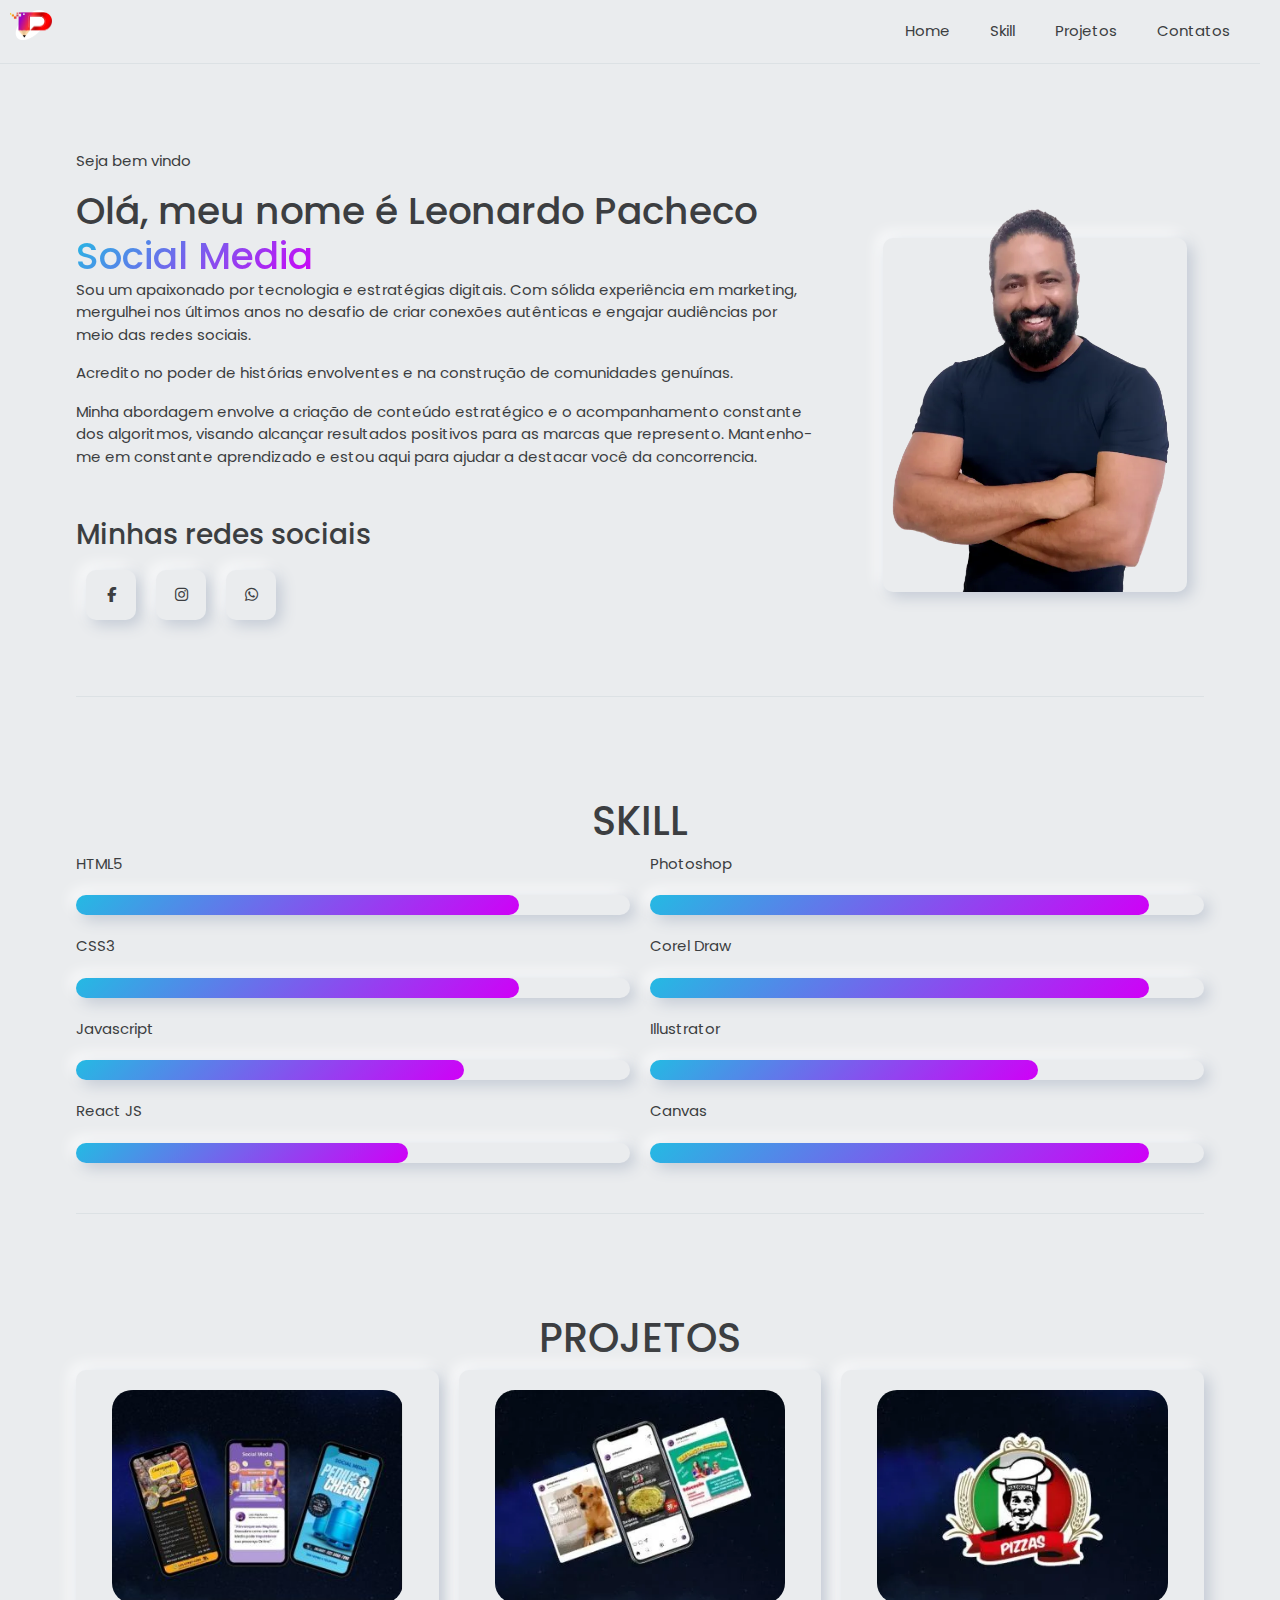
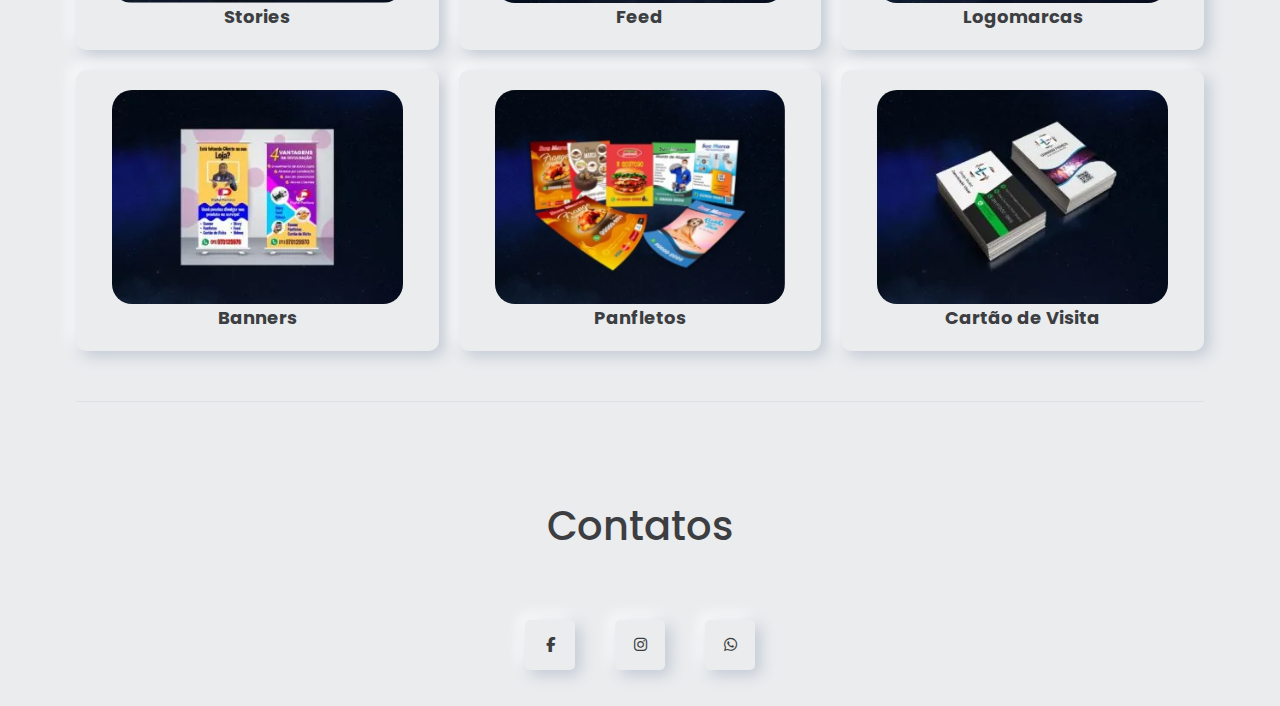
<file: index.html>
<!DOCTYPE html>
<html lang="br">
<head>
    <meta charset="UTF-8">
    <meta http-equiv="X-UA-Compatible" content="IE=edge">
    <meta name="viewport" content="width=device-width, initial-scale=1.0">
    <title>Leo Pacheco</title>
    <link rel="stylesheet" href="style.css">
    <link rel="stylesheet" href="https://cdnjs.cloudflare.com/ajax/libs/font-awesome/6.3.0/css/all.min.css">
</head>
<body>

    <header>
        <div class="logo">
            <a href="./index.html"><img src="./images/logo.webp"></a>
        </div>
       <div class="navDiv">
        <label for="menu">
            <i class="fa-solid fa-bars"></i>
        </label>
       </div>
        <input type="checkbox" id="menu">
        <ul class="nav">
            <label for="menu">
                <i class="fa-solid fa-xmark"></i>
            </label>
            <li class="menu-item"><a href="./index.html">Home</a></li>
            <li class="menu-item"><a href="#skill">Skill</a></li>
            <li class="menu-item"><a href="#project">Projetos</a></li>
            <li class="menu-item"><a href="#contact">Contatos</a></li>
        </ul>
    </header>
    <div class="container" id="home">
        <div class="banner">
            <div class="content">
                <p>Seja bem vindo</p>
                <h1>
                    Olá, meu nome é Leonardo Pacheco<br/>
                    <div class="gradientText">
                        <div class="job" data-job1="Social Media" data-job2="Web Designer"></div>
                    </div>
                </h1>
                <p>Sou um apaixonado por tecnologia e estratégias digitais. Com sólida experiência em marketing, mergulhei nos últimos anos no desafio de criar conexões autênticas e engajar audiências por meio das redes sociais.</p>

                <p>Acredito no poder de histórias envolventes e na construção de comunidades genuínas.</p>

                <p>Minha abordagem envolve a criação de conteúdo estratégico e o acompanhamento constante dos algoritmos, visando alcançar resultados positivos para as marcas que represento. Mantenho-me em constante aprendizado e estou aqui para ajudar a destacar você da concorrencia.</p>

                <div class="find">
                    <h3>Minhas redes sociais</h3>
                    <ul>
                        <li><a href="https://www.facebook.com/leo.pacheco.35513" target="_blank" class="fa-brands fa-facebook-f"></a></li>
                        <li><a href="https://www.instagram.com/digitalpacheco" target="_blank" class="fa-brands fa-instagram"></a></li>
                        <li><a href="https://api.whatsapp.com/send?phone=5521970129970&text=Ol%C3%A1%20tudo%20bem?%20Digite%20sua%20mensagem." target="_blank" class="fa-brands fa-whatsapp"></a></li>
                    </ul>
                </div>
            </div>
            <div class="avatar">
                <img src="./images/avatar3.webp" alt="Avatar de usuário">
            </div>
        </div>

       <div id="skill">
        <h1 class="title">SKILL</h1>
        <div class="listSkill">
            <div class="item">
                <div class="name">HTML5</div>
                <div class="evaluate" style="--point:80%"></div>
            </div>
            <div class="item">
                <div class="name">Photoshop</div>
                <div class="evaluate" style="--point:90%"></div>
            </div>
            <div class="item">
                <div class="name">CSS3</div>
                <div class="evaluate" style="--point:80%"></div>
            </div>
            <div class="item">
                <div class="name">Corel Draw</div>
                <div class="evaluate" style="--point:90%"></div>
            </div>
            <div class="item">
                <div class="name">Javascript</div>
                <div class="evaluate" style="--point:70%"></div>
            </div>
            <div class="item">
                <div class="name">Illustrator</div>
                <div class="evaluate" style="--point:70%"></div>
            </div>
            <div class="item">
                <div class="name">React JS</div>
                <div class="evaluate" style="--point:60%"></div>
            </div>
            <div class="item">
                <div class="name">Canvas</div>
                <div class="evaluate" style="--point:90%"></div>
            </div>
        </div>
       </div>
       <div id="project">
            <h1 class="title">PROJETOS</h1>
            <div class="listProject">
                <div class="item">
                    <a href="stories.html">
                        <img src="./images/stories.webp" alt="Portifólio de Stories">
                        <div class="name">
                            Stories
                        </div>
                    </a>
                </div>
                <div class="item">
                    <a href="feed.html">
                        <img src="./images/feed.webp" alt="Portifólio de Feed">
                        <div class="name">
                            Feed
                        </div>
                    </a>
                </div>
                <div class="item">
                    <a href="logomarcas.html">
                        <img src="./images/logomarcas.webp" alt="Portifólio de Logomarcas">
                        <div class="name">
                            Logomarcas
                        </div>
                    </a>
                </div>
                <div class="item">
                    <a href="banners.html">
                        <img src="./images/banner.webp" alt="Portifólio de Banner">
                        <div class="name">
                            Banners
                        </div>
                    </a>
                </div>
                <div class="item">
                    <a href="panfletos.html">
                        <img src="./images/panfletos.webp" alt="Portifólio de Panfletos">
                        <div class="name">
                            Panfletos
                        </div>
                    </a>
                </div>
                <div class="item">
                    <a href="cartaodevisita.html">
                        <img src="./images/card.webp" alt="Portifólio de Cartão de Visita">
                        <div class="name">
                            Cartão de Visita
                        </div>
                    </a>
                </div>
            </div>
       </div>
       <div id="contact">
        <h1 class="title">Contatos</h1>
        <ul class="contact">
            <li><a class="fa-brands fa-facebook-f" href="https://www.facebook.com/leo.pacheco.35513" target="_blank"></a></li>
            <li><a class="fa-brands fa-instagram" href="https://www.instagram.com/digitalpacheco" target="_blank"></a></li>
            <li><a class="fa-brands fa-whatsapp" href="https://api.whatsapp.com/send?phone=5521970129970&text=Ol%C3%A1%20tudo%20bem?%20Digite%20sua%20mensagem." target="_blank"></a></li>
        </ul>
       </div>
    </div>
    
</body>
</html>
</file>
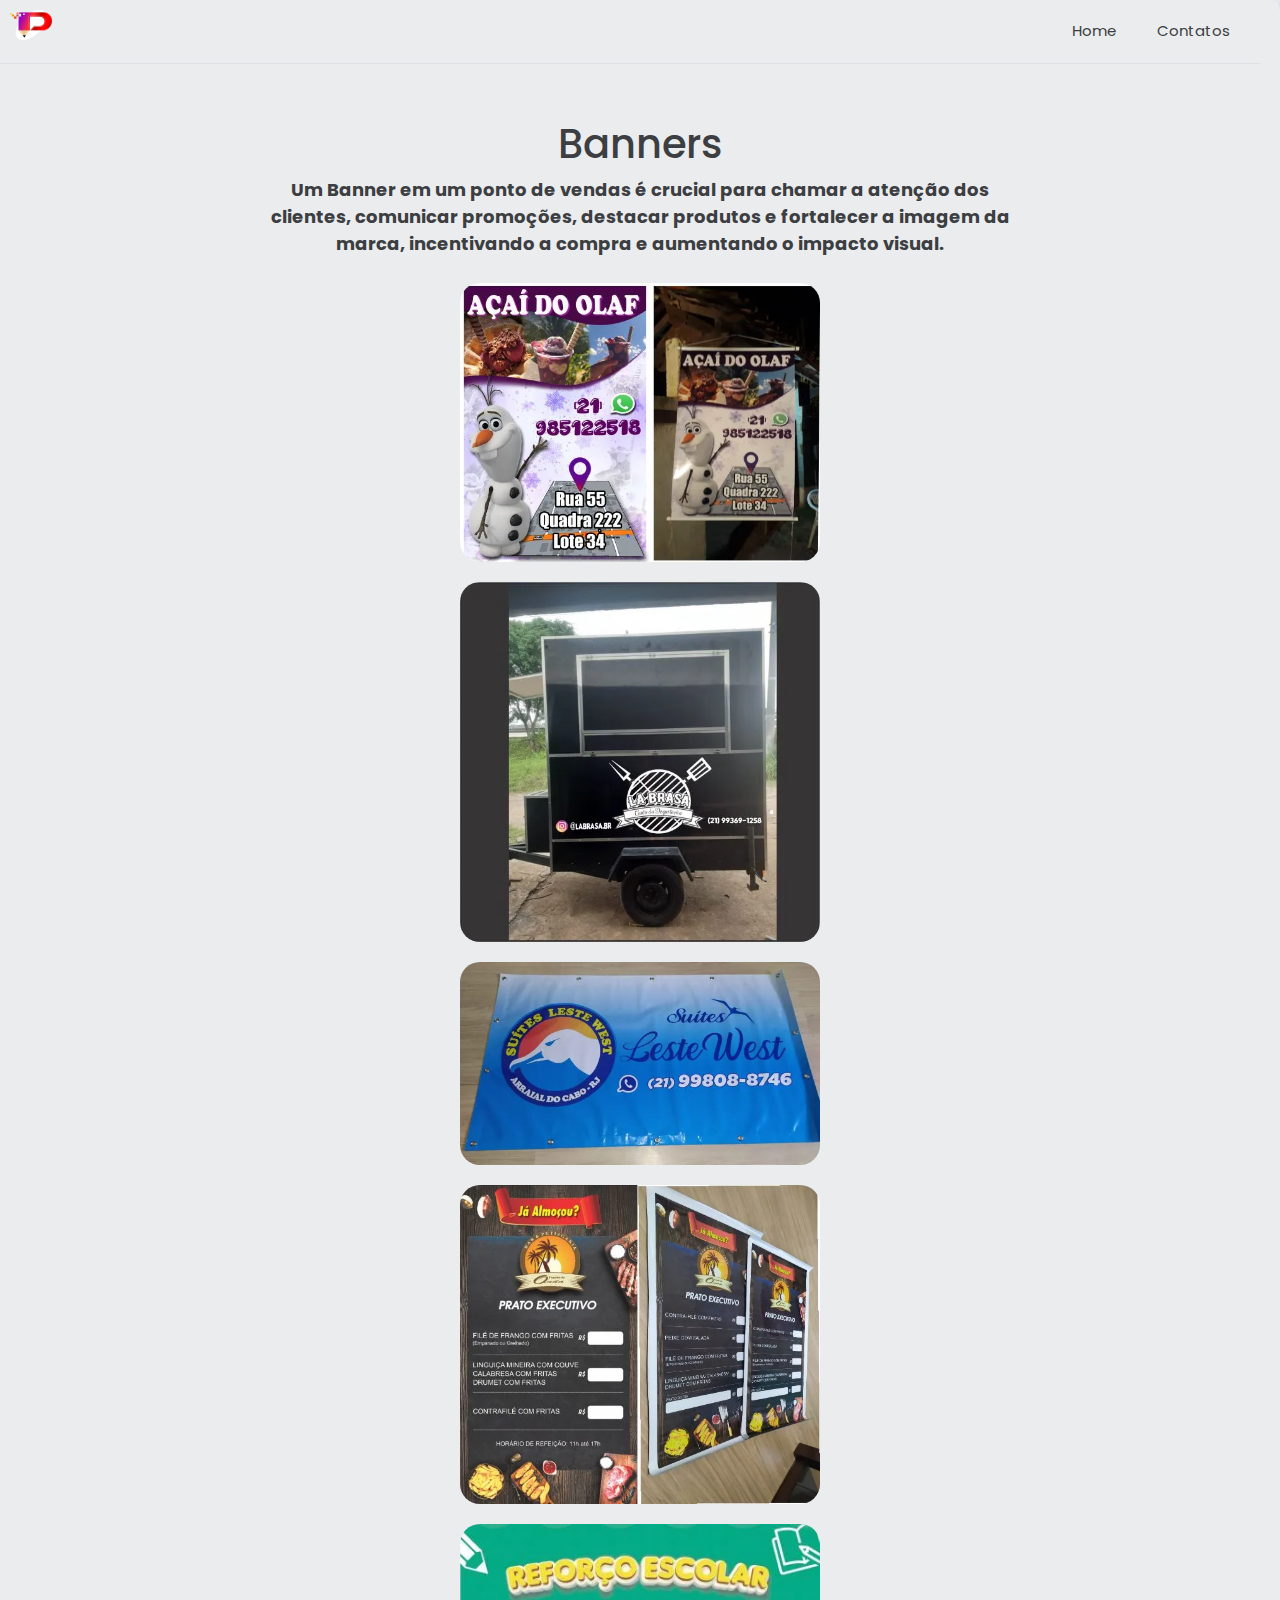
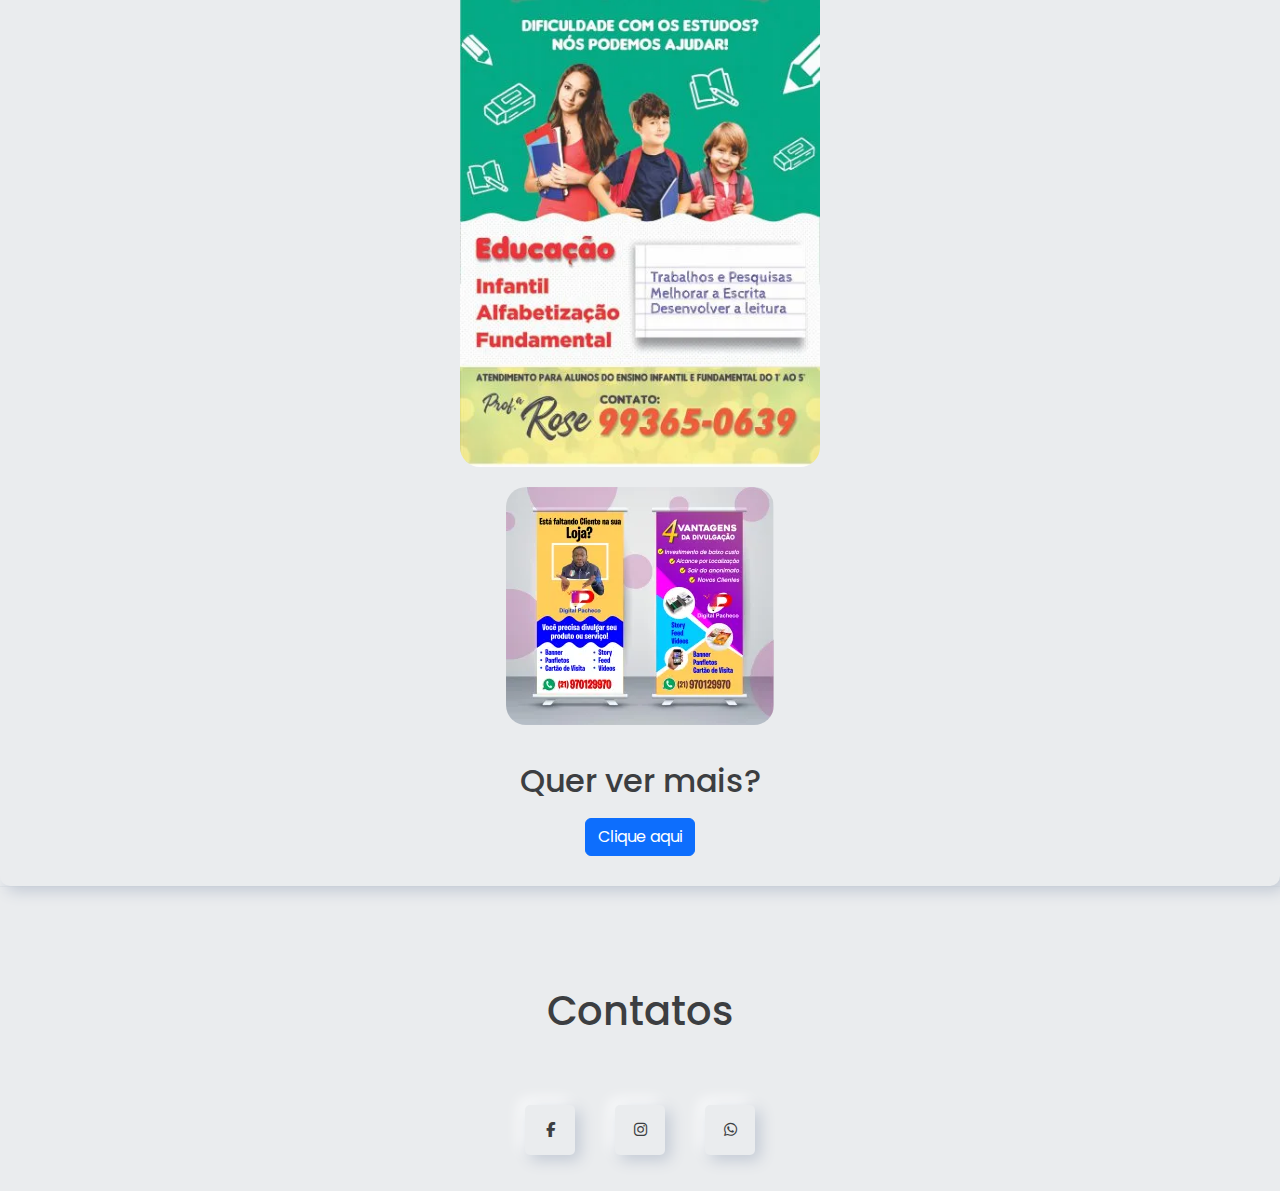
<file: banners.html>
<!DOCTYPE html>
<html lang="br">
<head>
    <meta charset="UTF-8">
    <meta http-equiv="X-UA-Compatible" content="IE=edge">
    <meta name="viewport" content="width=device-width, initial-scale=1.0">
    <title>Leo Pacheco</title>
    <link rel="stylesheet" href="style.css">
    <link rel="stylesheet" href="https://cdnjs.cloudflare.com/ajax/libs/font-awesome/6.3.0/css/all.min.css">
</head>
<body>

    <header>
        <div class="logo">
            <img src="./images/logo.webp">
        </div>
       <div class="navDiv">
        <label for="menu">
            <i class="fa-solid fa-bars"></i>
        </label>
       </div>
        <input type="checkbox" id="menu">
        <ul class="nav">
            
            <label for="menu">
                <i class="fa-solid fa-xmark"></i>
            </label>
            <li class="menu-item"><a href="./index.html">Home</a></li>
            <li class="menu-item"><a href="#contact">Contatos</a></li>
        </ul>
    </header>
       <div id="project">
           <div class="listProject2">
               <div class="item2">
                    <h1 class="title">Banners</h1>
                    <div class="text2">
                        <p>
                            Um Banner em um ponto de vendas é crucial para chamar a atenção dos clientes, comunicar promoções, destacar produtos e fortalecer a imagem da marca, incentivando a compra e aumentando o impacto visual.
                        </p>
                    </div>
                    <div class="images2">
                        <img class="foto-item" src="./images/banner2.webp" alt="Portifólio de Feed">
                        <img class="foto-item" src="./images/banner3.webp" alt="Portifólio de Feed">
                        <img class="foto-item" src="./images/banner4.webp" alt="Portifólio de Feed">
                        <img class="foto-item" src="./images/banner5.webp" alt="Portifólio de Feed">
                        <img class="foto-item" src="./images/banner6.webp" alt="Portifólio de Feed">
                        <img class="foto-item" src="./images/banner7.webp" alt="Portifólio de Feed">
                    </div>
                    <div class="name2">
                        <br>
                        <h2>Quer ver mais?</h2>
                        <div class="foto-item">
                            <a type="link" class="btn btn-primary" href="https://www.instagram.com/digitalpacheco" target="_blank">Clique aqui</a>
                        </div>
                    </div>
                </div>
            </div>
       </div>
       <div id="contact">
        <h1 class="title">Contatos</h1>
        <ul class="contact">
            <li><a class="fa-brands fa-facebook-f" href="https://www.facebook.com/leo.pacheco.35513" target="_blank"></a></li>
            <li><a class="fa-brands fa-instagram" href="https://www.instagram.com/digitalpacheco" target="_blank"></a></li>
            <li><a class="fa-brands fa-whatsapp" href="https://api.whatsapp.com/send?phone=5521970129970&text=Ol%C3%A1%20tudo%20bem?%20Digite%20sua%20mensagem." target="_blank"></a></li>
        </ul>
       </div>
    </div>
    
</body>
</html>
</file>
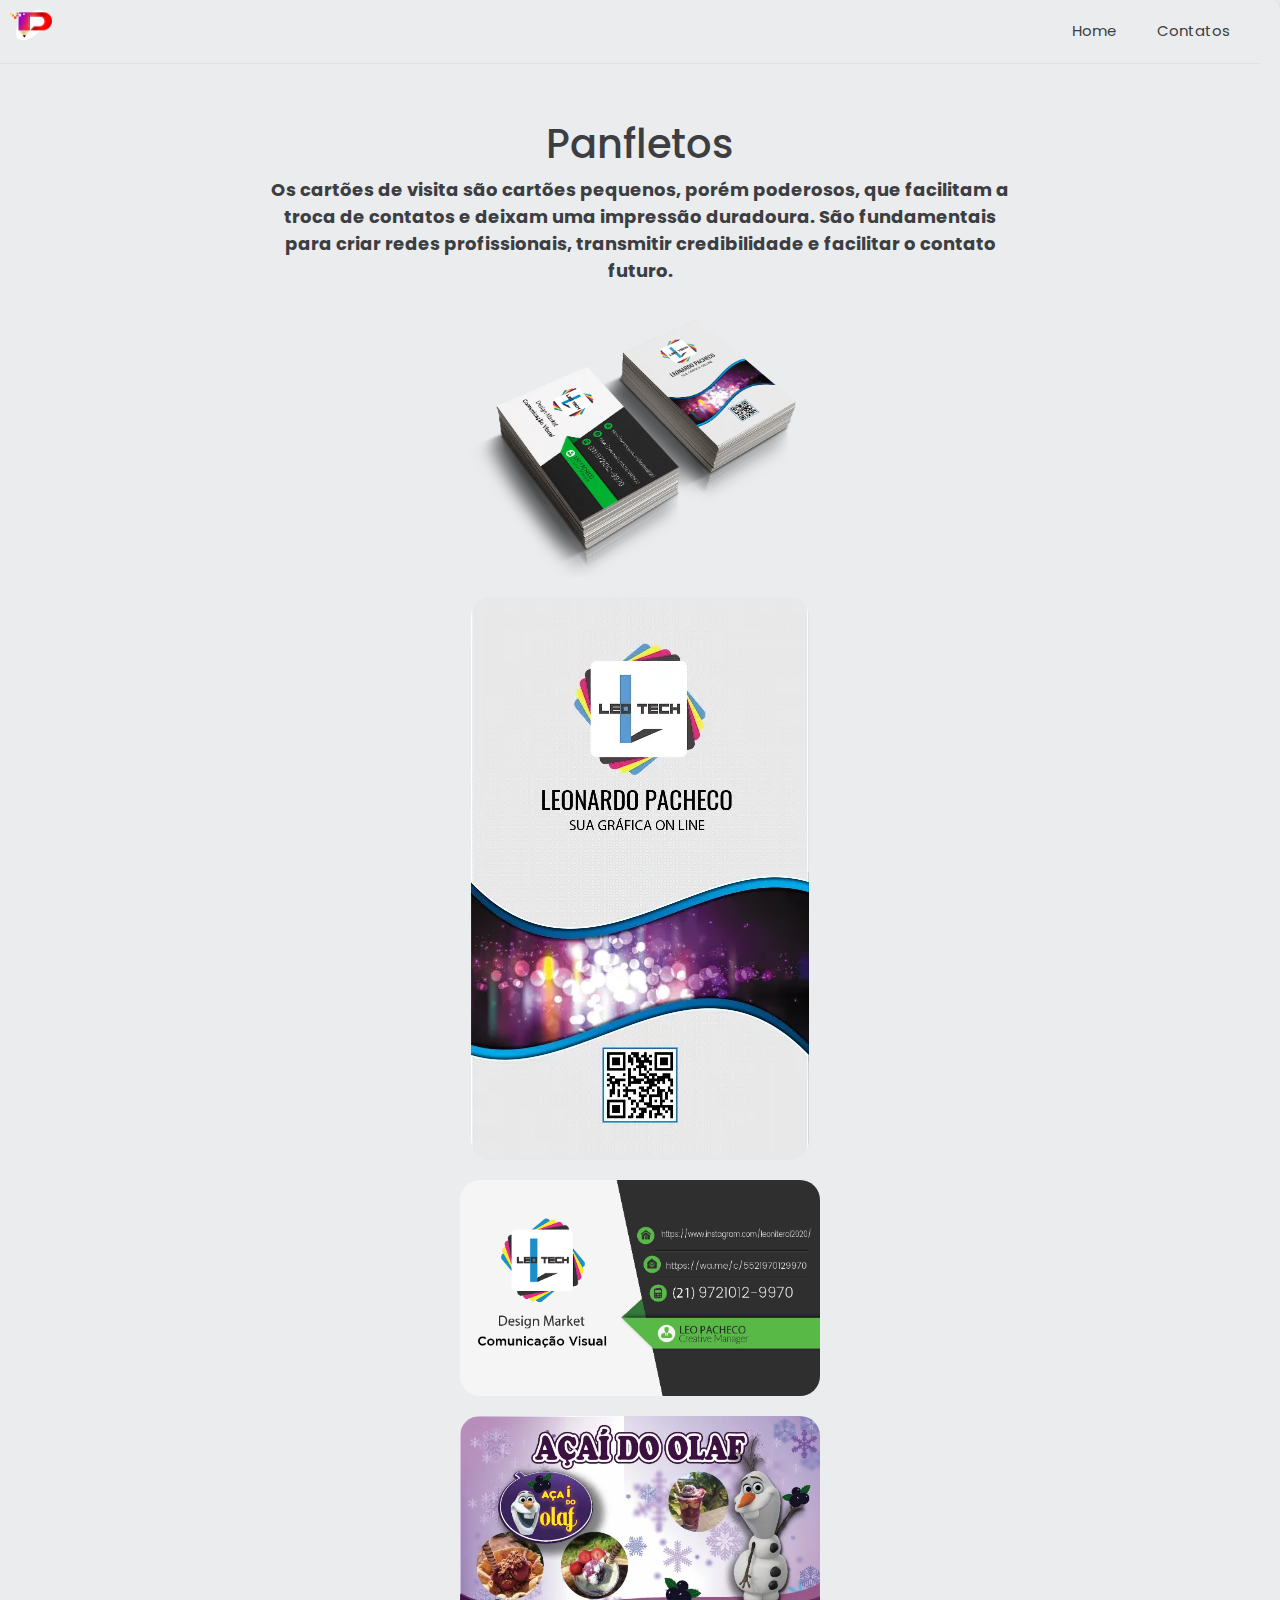
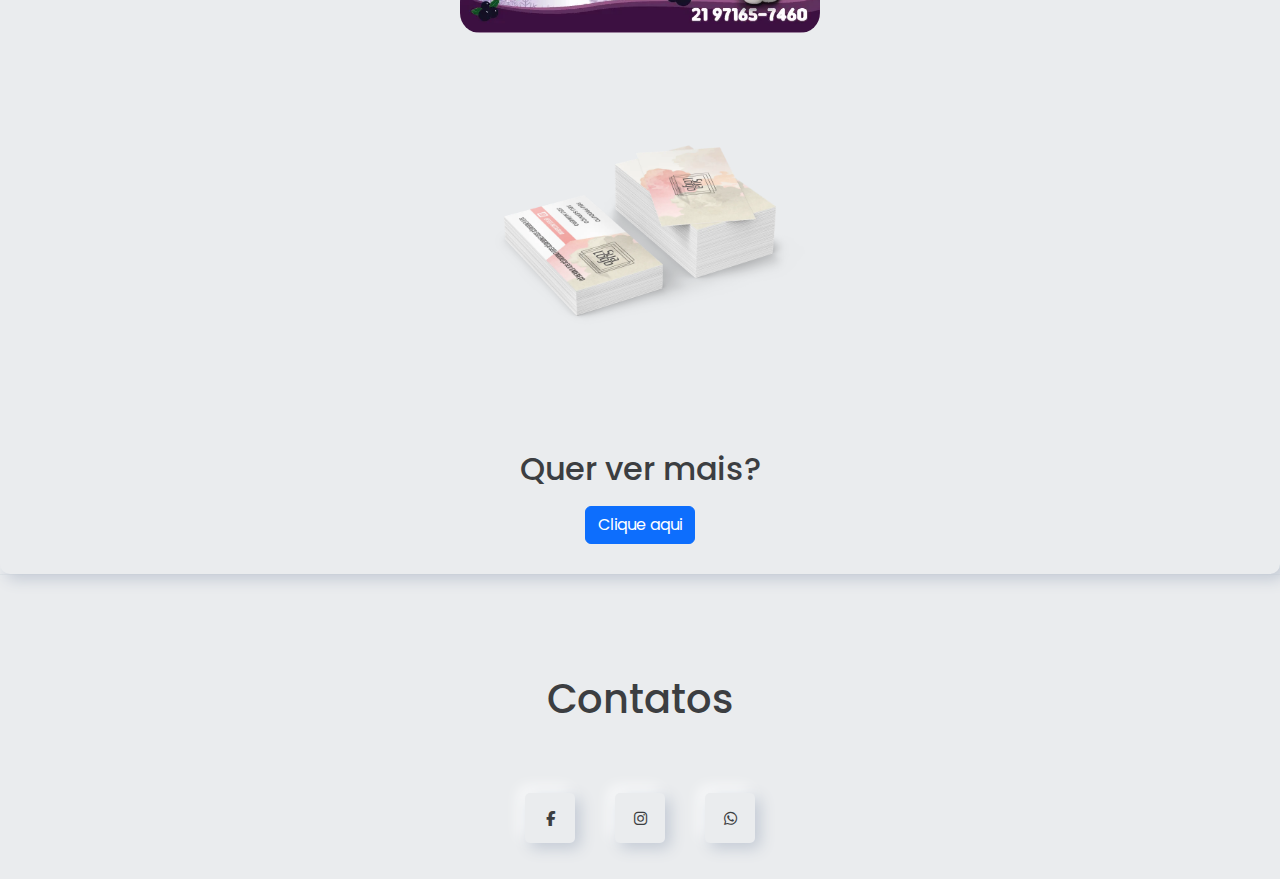
<file: cartaodevisita.html>
<!DOCTYPE html>
<html lang="br">
<head>
    <meta charset="UTF-8">
    <meta http-equiv="X-UA-Compatible" content="IE=edge">
    <meta name="viewport" content="width=device-width, initial-scale=1.0">
    <title>Leo Pacheco</title>
    <link rel="stylesheet" href="style.css">
    <link rel="stylesheet" href="https://cdnjs.cloudflare.com/ajax/libs/font-awesome/6.3.0/css/all.min.css">
</head>
<body>

    <header>
        <div class="logo">
            <img src="./images/logo.webp">
        </div>
       <div class="navDiv">
        <label for="menu">
            <i class="fa-solid fa-bars"></i>
        </label>
       </div>
        <input type="checkbox" id="menu">
        <ul class="nav">
            
            <label for="menu">
                <i class="fa-solid fa-xmark"></i>
            </label>
            <li class="menu-item"><a href="./index.html">Home</a></li>
            <li class="menu-item"><a href="#contact">Contatos</a></li>
        </ul>
    </header>
       <div id="project">
           <div class="listProject2">
               <div class="item2">
                    <h1 class="title">Panfletos</h1>
                    <div class="text2">
                        <p>
                            Os cartões de visita são cartões pequenos, porém poderosos, que facilitam a troca de contatos e deixam uma impressão duradoura. São fundamentais para criar redes profissionais, transmitir credibilidade e facilitar o contato futuro.
                        </p>
                    </div>
                    <div class="images2">
                        <img class="foto-item" src="./images/cartaodevisita4.webp" alt="Portifólio de cartaodevisitas">
                        <img class="foto-item" src="./images/cartaodevisita2.webp" alt="Portifólio de cartaodevisitas">
                        <img class="foto-item" src="./images/cartaodevisita3.webp" alt="Portifólio de cartaodevisitas">
                        <img class="foto-item" src="./images/cartaodevisita1.webp" alt="Portifólio de cartaodevisitas">
                        <img class="foto-item" src="./images/cartaodevisita5.webp" alt="Portifólio de cartaodevisitas">
                    </div>
                    <div class="name2">
                        <br>
                        <h2>Quer ver mais?</h2>
                        <div class="foto-item">
                            <a type="link" class="btn btn-primary" href="https://www.instagram.com/digitalpacheco" target="_blank">Clique aqui</a>
                        </div>
                    </div>
                </div>
            </div>
       </div>
       <div id="contact">
        <h1 class="title">Contatos</h1>
        <ul class="contact">
            <li><a class="fa-brands fa-facebook-f" href="https://www.facebook.com/leo.pacheco.35513" target="_blank"></a></li>
            <li><a class="fa-brands fa-instagram" href="https://www.instagram.com/digitalpacheco" target="_blank"></a></li>
            <li><a class="fa-brands fa-whatsapp" href="https://api.whatsapp.com/send?phone=5521970129970&text=Ol%C3%A1%20tudo%20bem?%20Digite%20sua%20mensagem." target="_blank"></a></li>
        </ul>
       </div>
    </div>
    
</body>
</html>
</file>
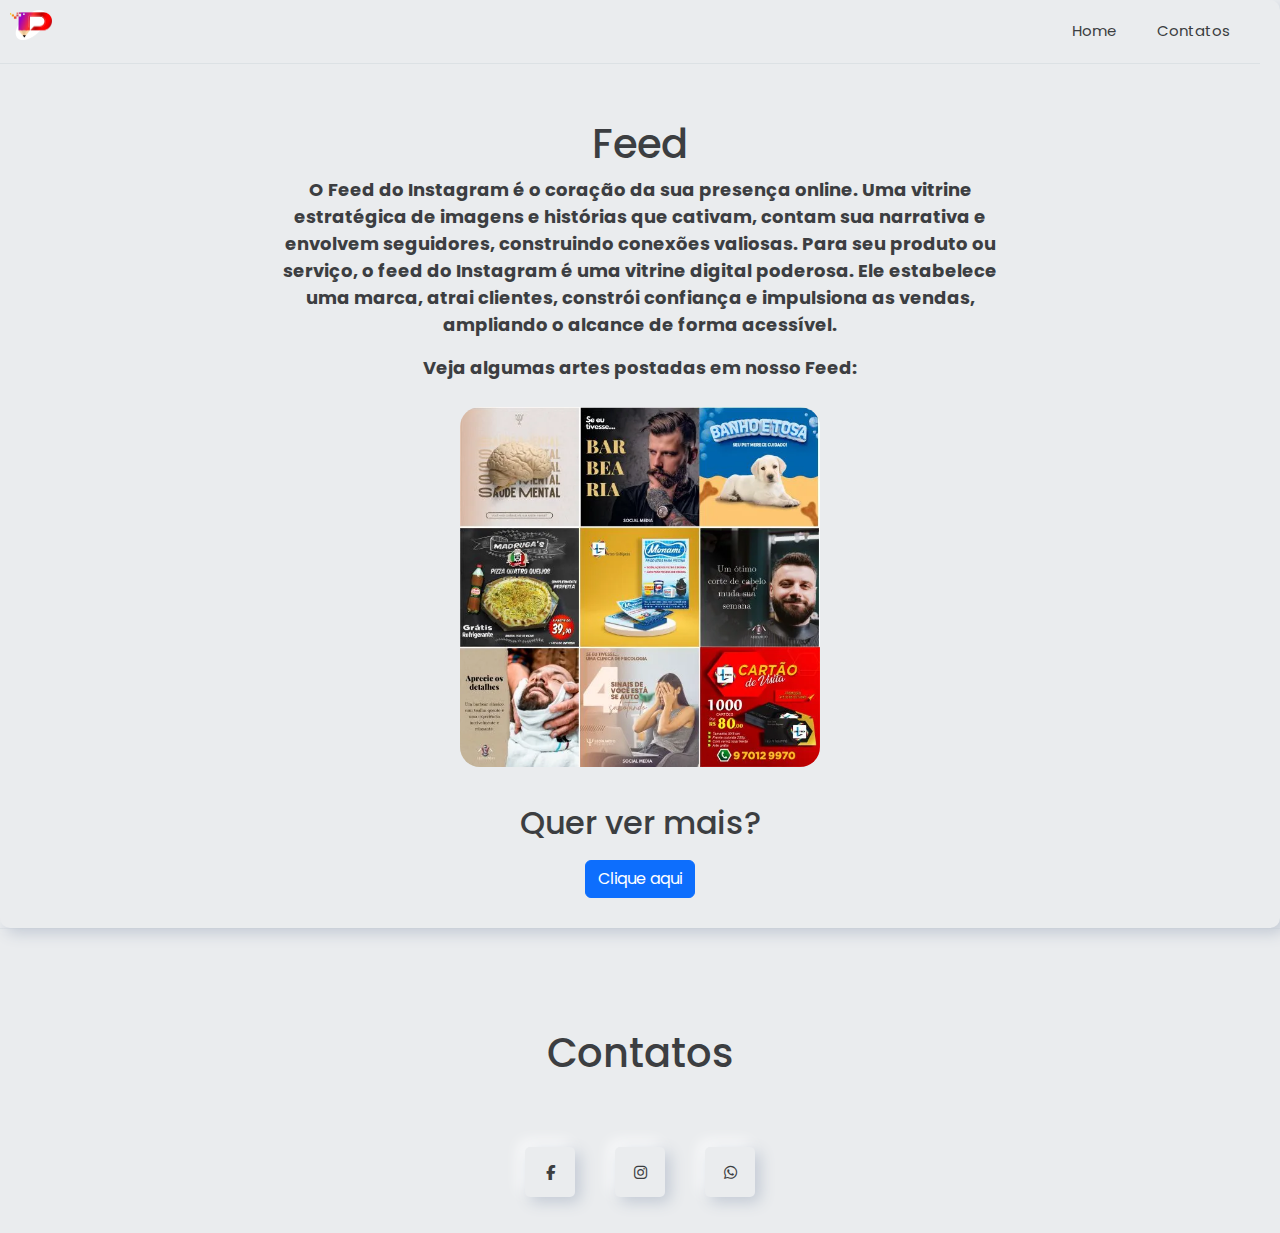
<file: feed.html>
<!DOCTYPE html>
<html lang="br">
<head>
    <meta charset="UTF-8">
    <meta http-equiv="X-UA-Compatible" content="IE=edge">
    <meta name="viewport" content="width=device-width, initial-scale=1.0">
    <title>Leo Pacheco</title>
    <link rel="stylesheet" href="style.css">
    <link rel="stylesheet" href="https://cdnjs.cloudflare.com/ajax/libs/font-awesome/6.3.0/css/all.min.css">
</head>
<body>

    <header>
        <div class="logo">
            <img src="./images/logo.webp">
        </div>
       <div class="navDiv">
        <label for="menu">
            <i class="fa-solid fa-bars"></i>
        </label>
       </div>
        <input type="checkbox" id="menu">
        <ul class="nav">
            
            <label for="menu">
                <i class="fa-solid fa-xmark"></i>
            </label>
            <li class="menu-item"><a href="./index.html">Home</a></li>
            <li class="menu-item"><a href="#contact">Contatos</a></li>
        </ul>
    </header>
       <div id="project">
           <div class="listProject2">
               <div class="item2">
                    <h1 class="title">Feed</h1>
                    <div class="text2">
                        <p>
                            O Feed do Instagram é o coração da sua presença online. Uma vitrine estratégica de imagens e histórias que cativam, contam sua narrativa e envolvem seguidores, construindo conexões valiosas.
                            Para seu produto ou serviço, o feed do Instagram é uma vitrine digital poderosa. Ele estabelece uma marca, atrai clientes, constrói confiança e impulsiona as vendas, ampliando o alcance de forma acessível.
                        </p>
                        <p>
                            Veja algumas artes postadas em nosso Feed:
                        </p>
                    </div>
                    <div class="images2">
                        <img class="foto-item" src="./images/feed1.webp" alt="Portifólio de Feed">
                    </div>
                    <div class="name2">
                        <br>
                        <h2>Quer ver mais?</h2>
                        <div class="foto-item">
                            <a type="link" class="btn btn-primary" href="https://www.instagram.com/digitalpacheco" target="_blank">Clique aqui</a>
                        </div>
                    </div>
                </div>
            </div>
       </div>
       <div id="contact">
        <h1 class="title">Contatos</h1>
        <ul class="contact">
            <li><a class="fa-brands fa-facebook-f" href="https://www.facebook.com/leo.pacheco.35513" target="_blank"></a></li>
            <li><a class="fa-brands fa-instagram" href="https://www.instagram.com/digitalpacheco" target="_blank"></a></li>
            <li><a class="fa-brands fa-whatsapp" href="https://api.whatsapp.com/send?phone=5521970129970&text=Ol%C3%A1%20tudo%20bem?%20Digite%20sua%20mensagem." target="_blank"></a></li>
        </ul>
       </div>
    </div>
    
</body>
</html>
</file>
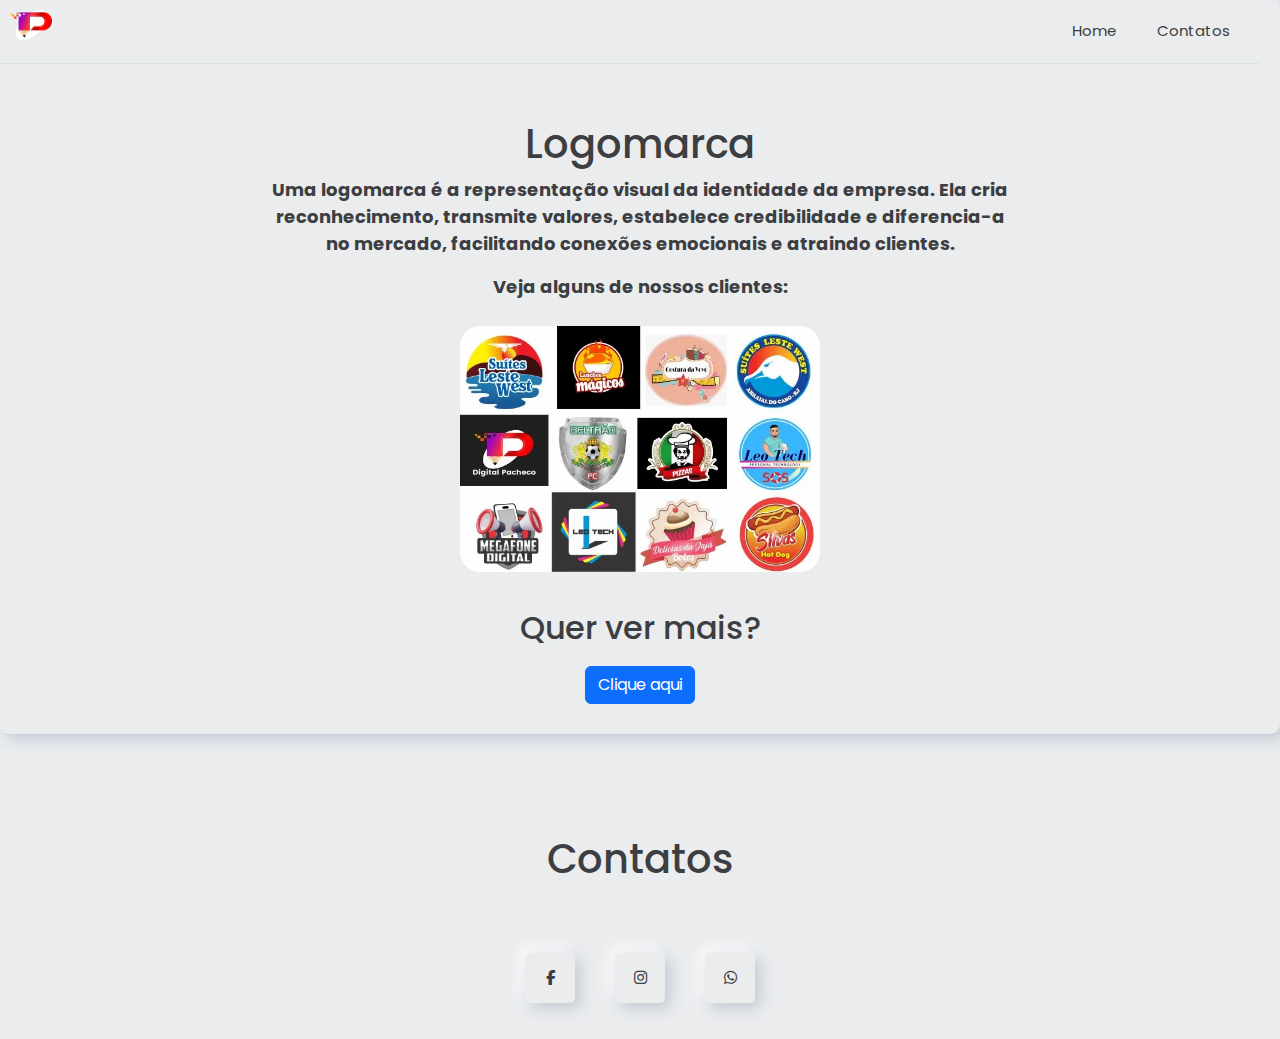
<file: logomarcas.html>
<!DOCTYPE html>
<html lang="br">
<head>
    <meta charset="UTF-8">
    <meta http-equiv="X-UA-Compatible" content="IE=edge">
    <meta name="viewport" content="width=device-width, initial-scale=1.0">
    <title>Leo Pacheco</title>
    <link rel="stylesheet" href="style.css">
    <link rel="stylesheet" href="https://cdnjs.cloudflare.com/ajax/libs/font-awesome/6.3.0/css/all.min.css">
</head>
<body>

    <header>
        <div class="logo">
            <img src="./images/logo.webp">
        </div>
       <div class="navDiv">
        <label for="menu">
            <i class="fa-solid fa-bars"></i>
        </label>
       </div>
        <input type="checkbox" id="menu">
        <ul class="nav">
            
            <label for="menu">
                <i class="fa-solid fa-xmark"></i>
            </label>
            <li class="menu-item"><a href="./index.html">Home</a></li>
            <li class="menu-item"><a href="#contact">Contatos</a></li>
        </ul>
    </header>
       <div id="project">
           <div class="listProject2">
               <div class="item2">
                    <h1 class="title">Logomarca</h1>
                    <div class="text2">
                        <p>
                            Uma logomarca é a representação visual da identidade da empresa. Ela cria reconhecimento, transmite valores, estabelece credibilidade e diferencia-a no mercado, facilitando conexões emocionais e atraindo clientes.
                        </p>
                        <p>
                            Veja alguns de nossos clientes:
                        </p>
                    </div>
                    <div class="images2">
                        <img class="foto-item" src="./images/logomarcas1.webp" alt="Portifólio de Feed">
                    </div>
                    <div class="name2">
                        <br>
                        <h2>Quer ver mais?</h2>
                        <div class="foto-item">
                            <a type="link" class="btn btn-primary" href="https://www.instagram.com/digitalpacheco" target="_blank">Clique aqui</a>
                        </div>
                    </div>
                </div>
            </div>
       </div>
       <div id="contact">
        <h1 class="title">Contatos</h1>
        <ul class="contact">
            <li><a class="fa-brands fa-facebook-f" href="https://www.facebook.com/leo.pacheco.35513" target="_blank"></a></li>
            <li><a class="fa-brands fa-instagram" href="https://www.instagram.com/digitalpacheco" target="_blank"></a></li>
            <li><a class="fa-brands fa-whatsapp" href="https://api.whatsapp.com/send?phone=5521970129970&text=Ol%C3%A1%20tudo%20bem?%20Digite%20sua%20mensagem." target="_blank"></a></li>
        </ul>
       </div>
    </div>
    
</body>
</html>
</file>
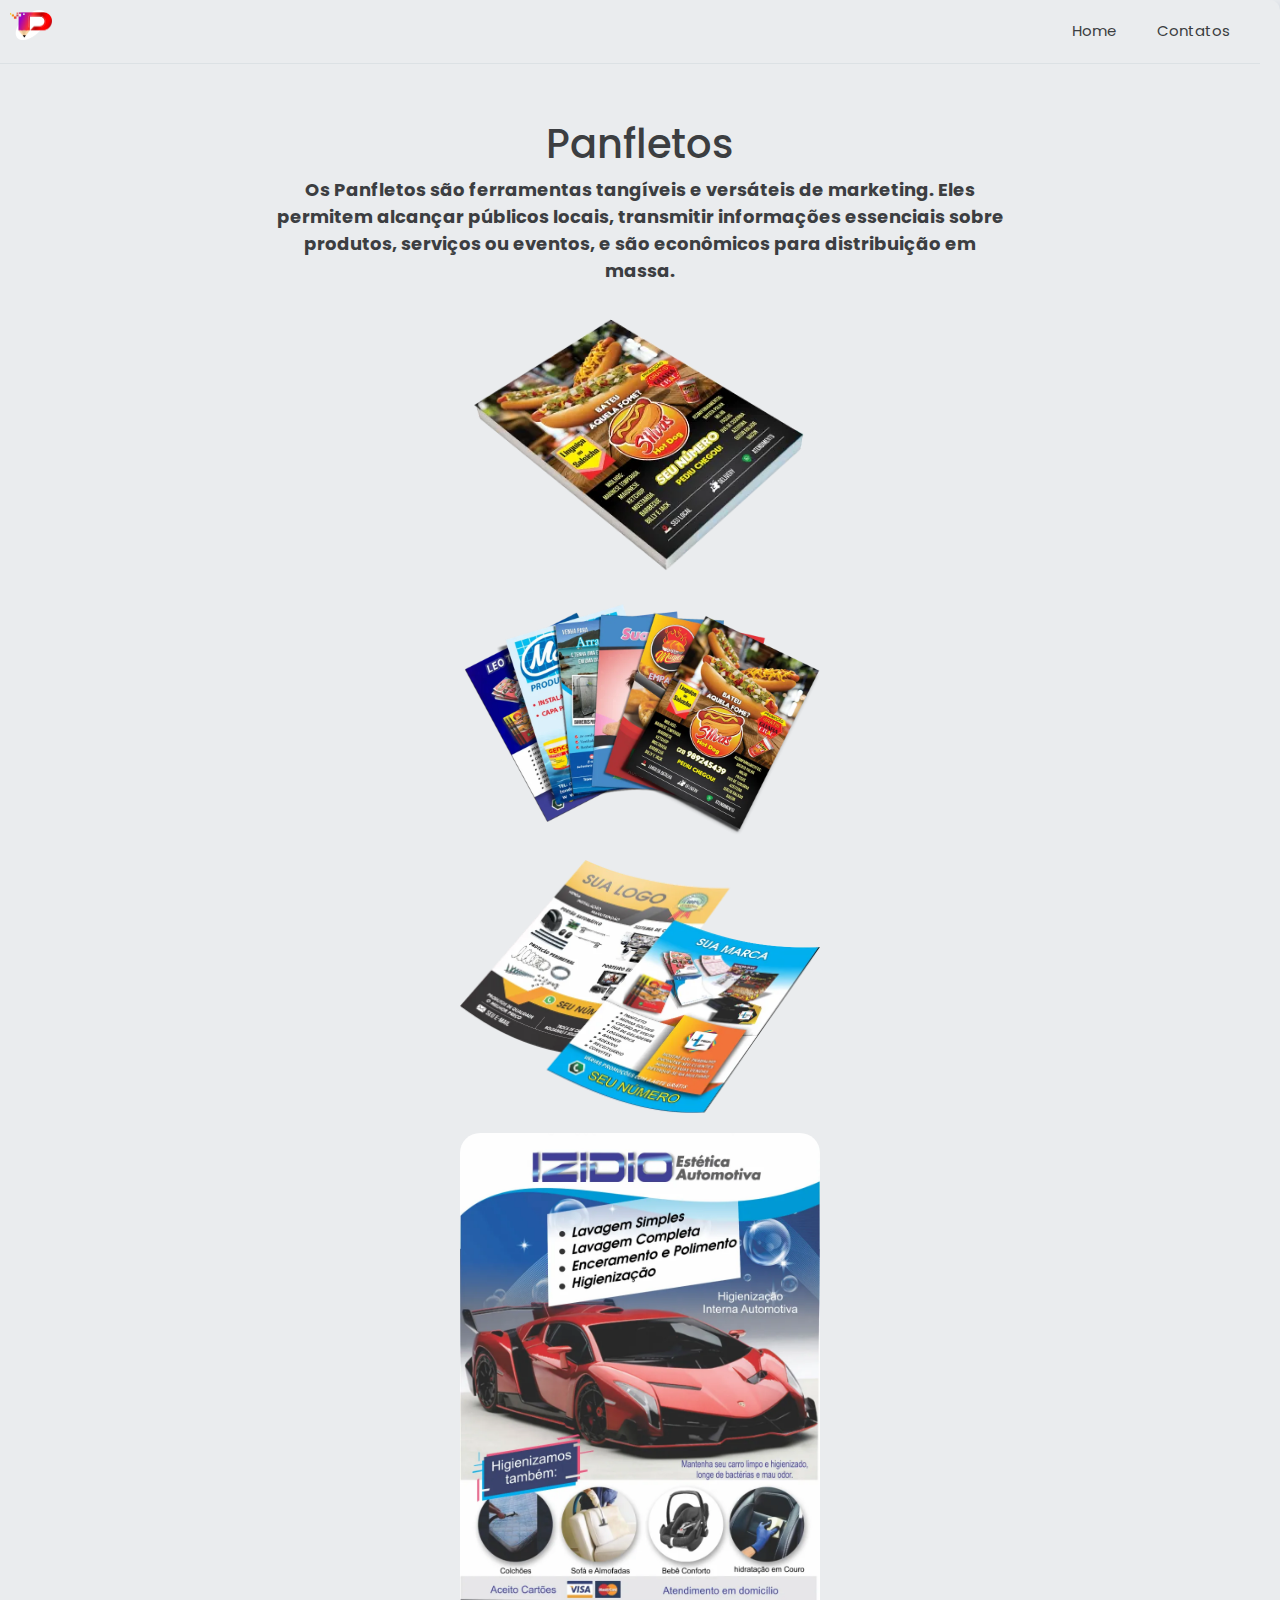
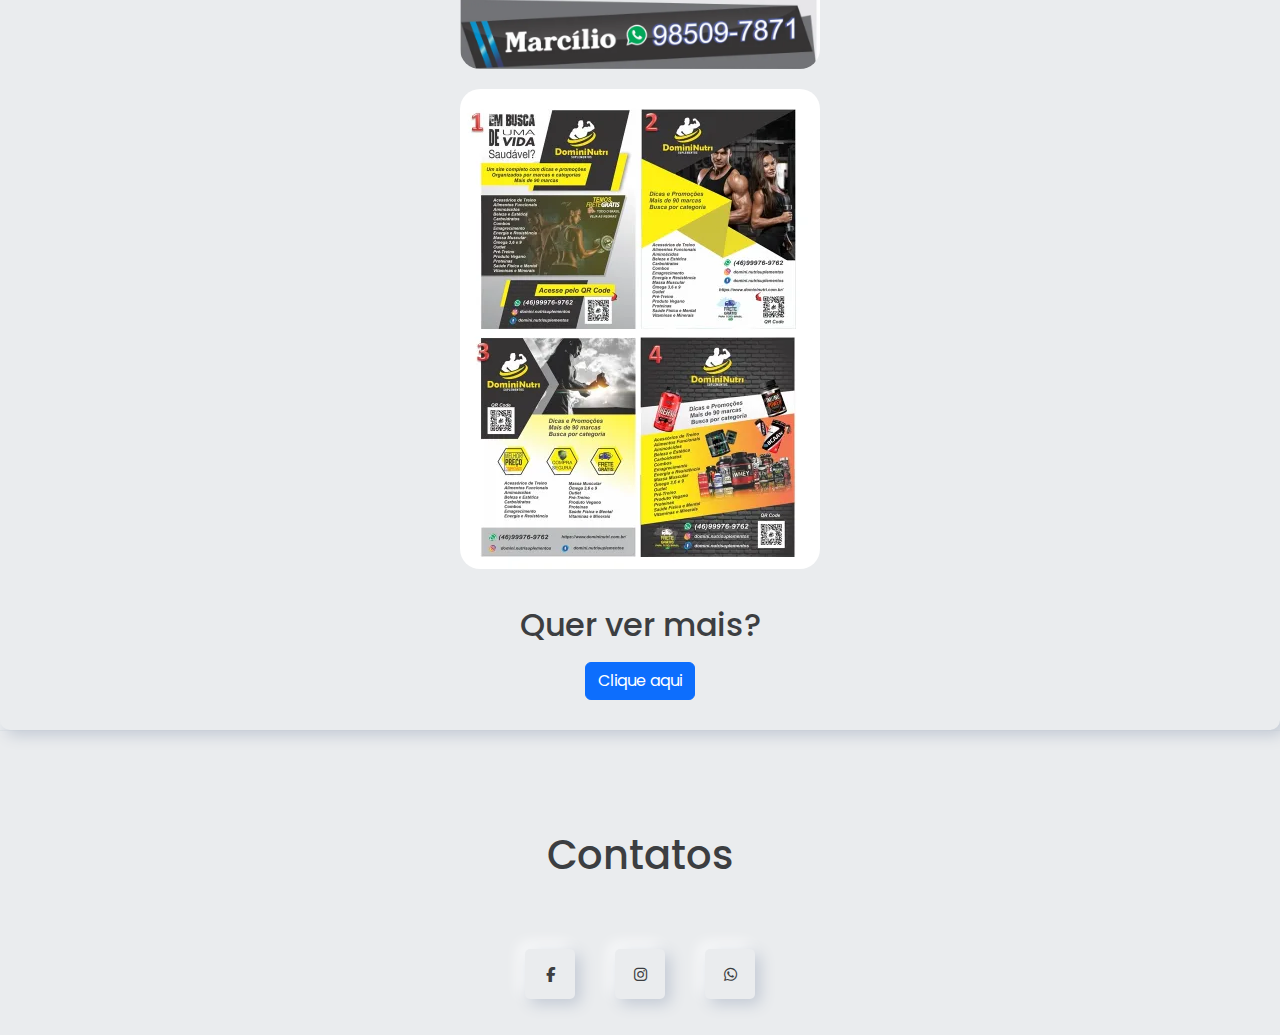
<file: panfletos.html>
<!DOCTYPE html>
<html lang="br">
<head>
    <meta charset="UTF-8">
    <meta http-equiv="X-UA-Compatible" content="IE=edge">
    <meta name="viewport" content="width=device-width, initial-scale=1.0">
    <title>Leo Pacheco</title>
    <link rel="stylesheet" href="style.css">
    <link rel="stylesheet" href="https://cdnjs.cloudflare.com/ajax/libs/font-awesome/6.3.0/css/all.min.css">
</head>
<body>

    <header>
        <div class="logo">
            <img src="./images/logo.webp">
        </div>
       <div class="navDiv">
        <label for="menu">
            <i class="fa-solid fa-bars"></i>
        </label>
       </div>
        <input type="checkbox" id="menu">
        <ul class="nav">
            
            <label for="menu">
                <i class="fa-solid fa-xmark"></i>
            </label>
            <li class="menu-item"><a href="./index.html">Home</a></li>
            <li class="menu-item"><a href="#contact">Contatos</a></li>
        </ul>
    </header>
       <div id="project">
           <div class="listProject2">
               <div class="item2">
                    <h1 class="title">Panfletos</h1>
                    <div class="text2">
                        <p>
                            Os Panfletos são ferramentas tangíveis e versáteis de marketing. Eles permitem alcançar públicos locais, transmitir informações essenciais sobre produtos, serviços ou eventos, e são econômicos para distribuição em massa.
                        </p>
                    </div>
                    <div class="images2">
                        <img class="foto-item" src="./images/panfleto1.webp" alt="Portifólio de Panfletos">
                        <img class="foto-item" src="./images/panfleto2.webp" alt="Portifólio de Panfletos">
                        <img class="foto-item" src="./images/panfleto3.webp" alt="Portifólio de Panfletos">
                        <img class="foto-item" src="./images/panfleto4.webp" alt="Portifólio de Panfletos">
                        <img class="foto-item" src="./images/panfleto5.webp" alt="Portifólio de Panfletos">
                    </div>
                    <div class="name2">
                        <br>
                        <h2>Quer ver mais?</h2>
                        <div class="foto-item">
                            <a type="link" class="btn btn-primary" href="https://www.instagram.com/digitalpacheco" target="_blank">Clique aqui</a>
                        </div>
                    </div>
                </div>
            </div>
       </div>
       <div id="contact">
        <h1 class="title">Contatos</h1>
        <ul class="contact">
            <li><a class="fa-brands fa-facebook-f" href="https://www.facebook.com/leo.pacheco.35513" target="_blank"></a></li>
            <li><a class="fa-brands fa-instagram" href="https://www.instagram.com/digitalpacheco" target="_blank"></a></li>
            <li><a class="fa-brands fa-whatsapp" href="https://api.whatsapp.com/send?phone=5521970129970&text=Ol%C3%A1%20tudo%20bem?%20Digite%20sua%20mensagem." target="_blank"></a></li>
        </ul>
       </div>
    </div>
    
</body>
</html>
</file>
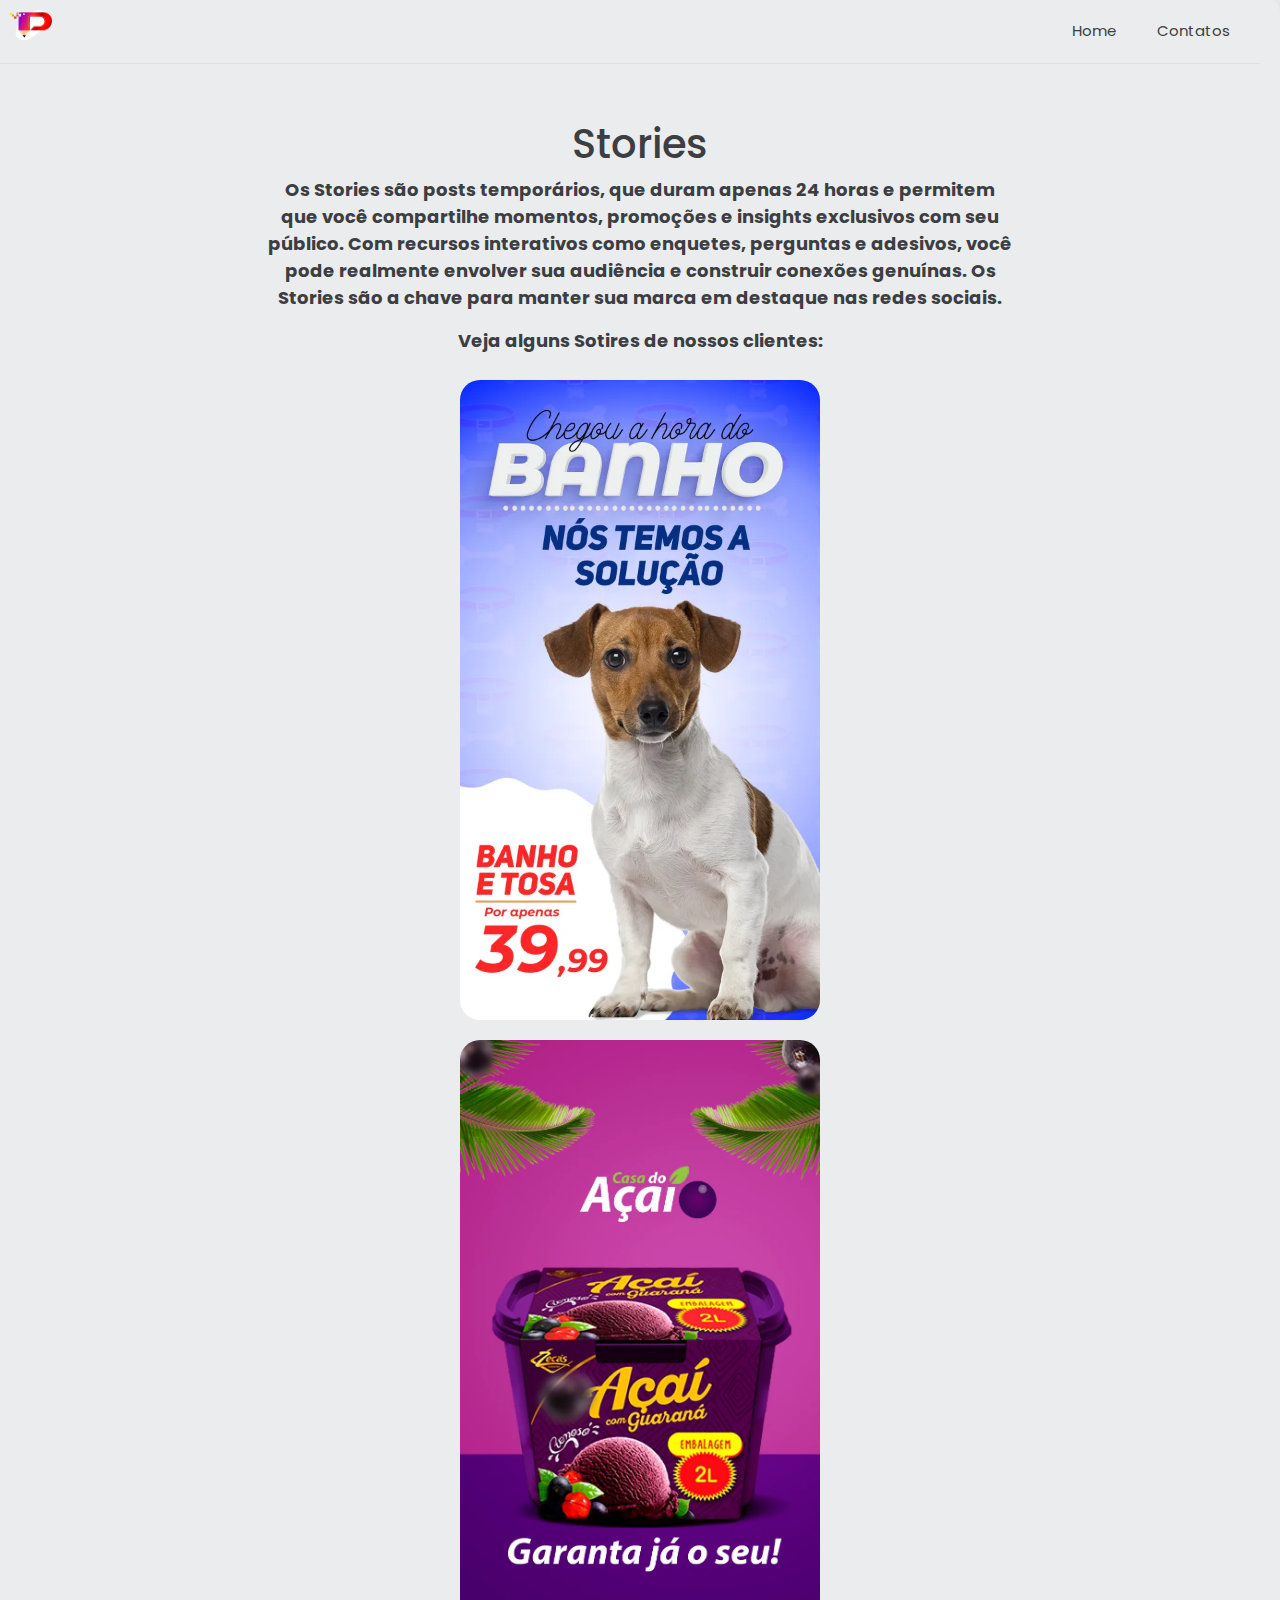
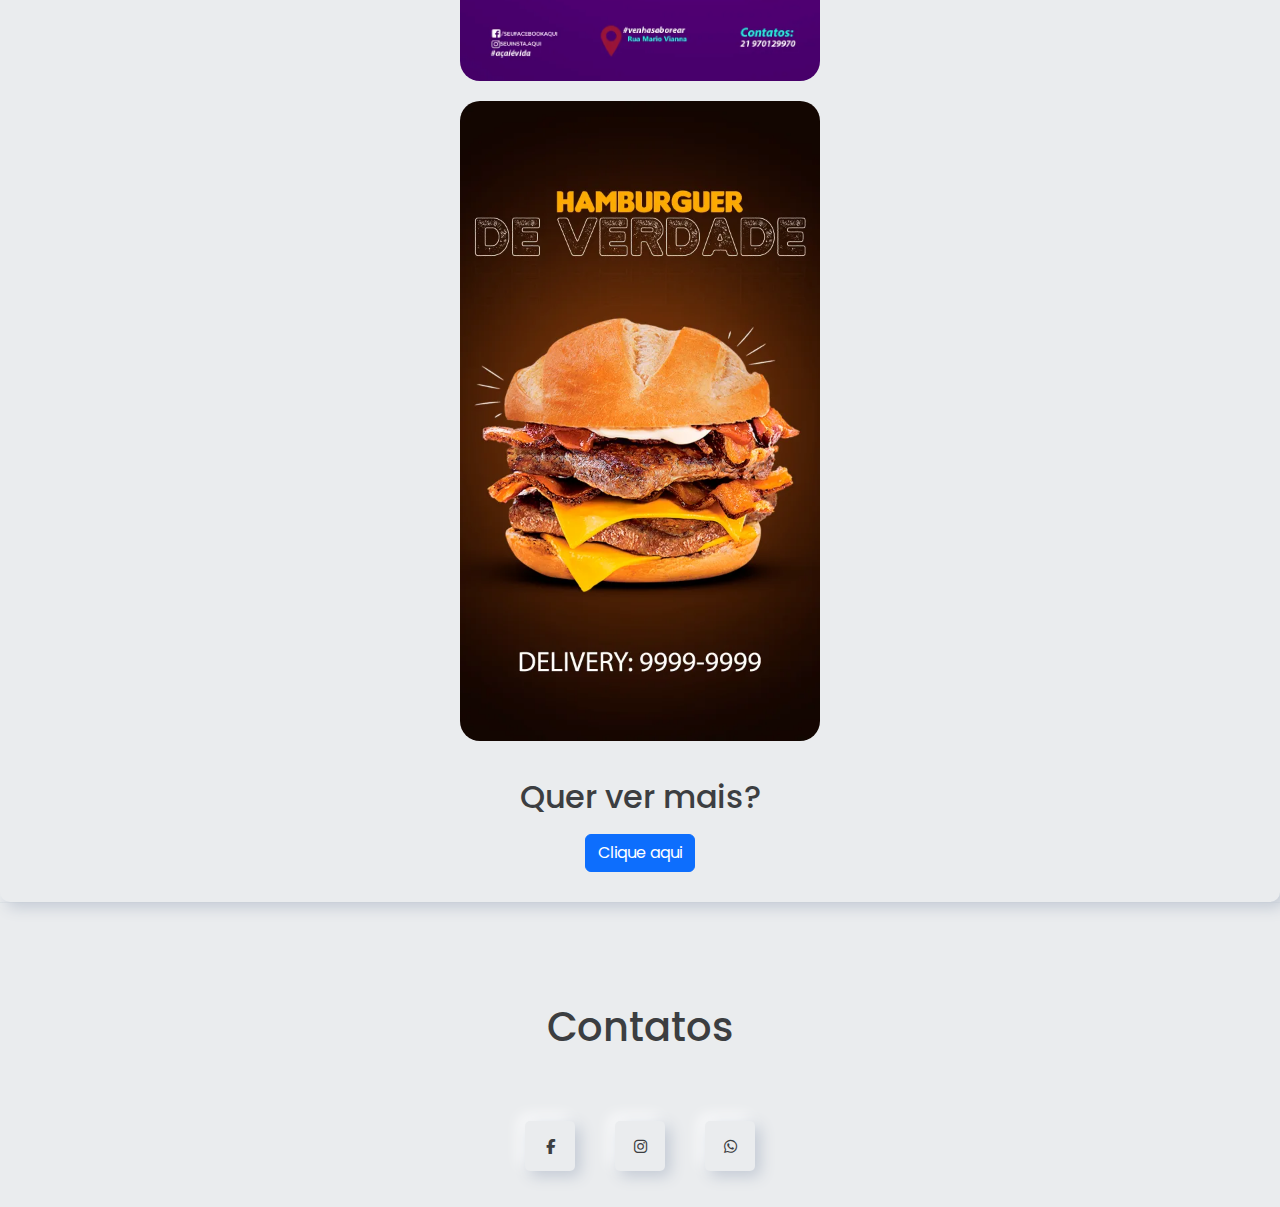
<file: stories.html>
<!DOCTYPE html>
<html lang="br">
<head>
    <meta charset="UTF-8">
    <meta http-equiv="X-UA-Compatible" content="IE=edge">
    <meta name="viewport" content="width=device-width, initial-scale=1.0">
    <title>Leo Pacheco</title>
    <link rel="stylesheet" href="style.css">
    <link rel="stylesheet" href="https://cdnjs.cloudflare.com/ajax/libs/font-awesome/6.3.0/css/all.min.css">
</head>
<body>

    <header>
        <div class="logo">
            <img src="./images/logo.webp">
        </div>
       <div class="navDiv">
        <label for="menu">
            <i class="fa-solid fa-bars"></i>
        </label>
       </div>
        <input type="checkbox" id="menu">
        <ul class="nav">
            
            <label for="menu">
                <i class="fa-solid fa-xmark"></i>
            </label>
            <li class="menu-item"><a href="./index.html">Home</a></li>
            <li class="menu-item"><a href="#contact">Contatos</a></li>
        </ul>
    </header>
       <div id="project">
           <div class="listProject2">
               <div class="item2">
                    <h1 class="title">Stories</h1>
                    <div class="text2">
                        <p>
                            Os Stories são posts temporários, que duram apenas 24 horas e permitem que você compartilhe momentos, promoções e insights exclusivos com seu público. Com recursos interativos como enquetes, perguntas e adesivos, você pode realmente envolver sua audiência e construir conexões genuínas. Os Stories são a chave para manter sua marca em destaque nas redes sociais.
                        </p>
                        <p>
                            Veja alguns Sotires de nossos clientes:
                        </p>
                    </div>
                    <div class="images2">
                        <img class="foto-item" src="./images/pet1.webp" alt="Portifólio de Stories">
                        <img class="foto-item" src="./images/açai1.webp" alt="Portifólio de Stories">
                        <img class="foto-item" src="./images/hamburguer1.webp" alt="Portifólio de Stories">
                    </div>
                    <div class="name2">
                        <br>
                        <h2>Quer ver mais?</h2>
                        <div class="foto-item">
                            <a type="link" class="btn btn-primary" href="https://www.instagram.com/digitalpacheco" target="_blank">Clique aqui</a>
                        </div>
                    </div>
                </div>
            </div>
       </div>
       <div id="contact">
        <h1 class="title">Contatos</h1>
        <ul class="contact">
            <li><a class="fa-brands fa-facebook-f" href="https://www.facebook.com/leo.pacheco.35513" target="_blank"></a></li>
            <li><a class="fa-brands fa-instagram" href="https://www.instagram.com/digitalpacheco" target="_blank"></a></li>
            <li><a class="fa-brands fa-whatsapp" href="https://api.whatsapp.com/send?phone=5521970129970&text=Ol%C3%A1%20tudo%20bem?%20Digite%20sua%20mensagem." target="_blank"></a></li>
        </ul>
       </div>
    </div>
    
</body>
</html>
</file>
<file: style.css>
@import url('https://fonts.googleapis.com/css2?family=Poppins:wght@200;300;400;500;600&display=swap');
@import url(	"https://cdn.jsdelivr.net/npm/bootstrap@5.3.1/dist/css/bootstrap.min.css");

html{
    scroll-behavior: smooth;
}
:root{
    --light: #eaecee;
    --color-text: #3c3e41;
    --box-shadow: 
    5px 5px 15px #c1c8d3, 
    -5px -5px 15px #ffffff;
    --gradient-bg: linear-gradient(-45deg, #D000F7, #24BAE3);
}
a{
    color: #3c3e41;
    text-decoration: none;
}
body{
    margin: 0;
    background-color: var(--light);
    color: var(--color-text);
    font-family: 'Poppins', sans-serif;
    font-size: 15px;
}
header{
    position: fixed;
    top: 0;
    width: calc(100% - 20px);
    padding: 10px;
    border-bottom: 1px solid #dce1e4;
    display: grid;
    grid-template-columns: 30% 70%;
    background-color: var(--light);
    z-index: 1;
}

.menu-item {
    display: inline-block;
    padding: 10px;
    margin: 0 10px;
    transition: transform 0.3s ease;
}

.menu-item:hover {
    transform: scale(1.1);
    box-shadow: var(--box-shadow);
    border-radius: 8px;
}

.foto-item {
    display: inline-block;
    margin: 10px;
    transition: transform 0.3s ease;
}
.foto-item:hover {
    transform: scale(1.1);
    border-radius: 8px;
}

header .logo img{
    height: 30px;
}
header ul{
    margin: 0;
    list-style: none;
    display: flex;
    height: 100%;
    justify-content: end;
    align-items: center;
}
header ul li{
    padding: 0 30px;
}
.container{
    width: 1200px;
    max-width: 90%;
    margin: auto;
}
.banner{
    margin-top: 150px;
    display: grid;
    grid-template-columns: 70% 30%;
    border-bottom: 1px solid #dce1e4;
    padding-bottom: 50px;
}
.banner .content{
    text-align:left ;
    padding-right: 50px;
}
.banner .content h1{
    font-size: 2.5em;
    margin: 0;
}
.gradientText{
  display: inline-block;
    background: var(--gradient-bg);
  -webkit-background-clip: text;
  -webkit-text-fill-color: transparent;
}

.job{
   display: inline-block;
}
.job:before{
    content: attr(data-job1);
    overflow: hidden;
    display: inline-flex;
    white-space: nowrap;
    animation: effectText 3s linear infinite alternate, changeText 12s linear infinite;
}
@keyframes effectText{
    from{
        max-width: 0;
    }to{
        max-width: 500px;
    }
}
@keyframes changeText{
    from{
        content: attr(data-job1);
    }
    to{
        content: attr(data-job2);
    }
}

.find{
    margin-top: 50px;
}
.find ul{
    padding: 0;
    list-style: none;
    display: flex;
}
.find ul li{
    width: 50px;
    height: 50px;
    box-shadow: var(--box-shadow);
    margin: 10px;
    border-radius: 10px;
    display: flex;
    justify-content: center;
    align-items: center;
    cursor: pointer;
    transition: 0.5s;
}
.find ul li:hover{
    color: #fff;
    background-image: var(--gradient-bg);
}
.banner .avatar{
    position: relative;
    height: max-content;
    text-align: center;
}
.banner .avatar::before{
    position: absolute;
    width: 90%;
    height: 80%;
    content: '';
    z-index: -1;
    bottom: 0;
    border-radius: 10px;
    box-shadow: var(--box-shadow);
}
.banner img{
    width: 90%;
}
header .navDiv,
header .nav label,
header input{
    display: none;
}
.title{
    text-align: center;
    padding-top: 100px;
}
.listSkill{
    display: grid;
    grid-template-columns: repeat(2, 1fr);
    gap: 20px 20px;
    border-bottom: 1px solid #dce1e4;
    padding-bottom: 50px;
}
.listSkill .evaluate{
    width: 100%;
    height: 20px;
    box-shadow: var(--box-shadow);
    border-radius: 10px;
    margin-top: 20px;
    position: relative;
}
.listSkill .evaluate::before{
    position: absolute;
    height: 100%;
    width: var(--point);
    background-image: var(--gradient-bg);
    content: '';
    border-radius: 10px;
}
/* Projeto PÁGINA PRINCIPAL */
.listProject{
    display:grid;
    grid-template-columns: repeat(3, 1fr);
    gap: 20px;
    border-bottom: 1px solid #dce1e4;
    padding-bottom: 50px;
}
.listProject .item{
    text-align: center;
    box-shadow: var(--box-shadow);
    padding: 20px;
    transition: transform 0.3s ease;
}

.listProject .item:hover {
    transform: scale(1.1);
    box-shadow: var(--box-shadow);
    border-radius: 8px;
}

.listProject .item img{
    width: 90%;
    border-radius: 20px;
}
.listProject .item{
    text-align: center;
    border-radius: 10px;
    font-weight: bold;
    font-size: large;
}


/* PROJETOS SEGUNDA PÁGINA */
.listProject2 {
    display: flex;
    flex-direction: column;
    justify-content: center;
    align-items: center;
    border-bottom: 1px solid #dce1e4;
    margin: auto;
}
.listProject2 .text2{
    margin: 0 20%;
}

.listProject2 .item2{
    box-shadow: var(--box-shadow);
    padding: 20px;
}
.listProject2 .images2 {
    max-width: 400px;
    margin: auto;
}
.listProject2 .images2 img {
    max-width: 90%;
    border-radius: 20px;
    margin: 10px 0;
}
.listProject2 .item2{
    text-align: center;
    border-radius: 10px;
    font-weight: bold;
    font-size: large;
}


/* CONTATOS */
.contact{
    padding: 0;
    list-style: none;
    display: flex;
    justify-content: center;
    align-items: center;
    margin-top: 50px;
}
.contact li{
    width: 50px;
    height: 50px;
    margin: 20px;
    box-shadow: var(--box-shadow);
    display: flex;
    justify-content: center;
    align-items: center;
    border-radius: 5px;
    transition: 0.5s;
}
.contact li:hover{
    background-image: var(--gradient-bg);
    color: #fff;
}
/* Desktops and laptops ----------- */
@media  screen and (min-width:1224px) {
	/* Styles */
}
/* iPads (portrait and landscape) ----------- */
@media only screen and (max-width:1024px) {
	/* Styles */
    header  ul{
    }
    .banner{
        grid-template-columns: 40% 60%;
    }
    .banner .content h1{
        font-size: 2em;
    }
    .listProject{
        grid-template-columns: repeat(2, 1fr);
    }
    .listProject2{
        grid-template-columns: repeat(2, 1fr);
    }
   
}
/* mobile */

@media screen and (max-width: 767px){
    .banner{
        grid-template-columns: 1fr;
    }
    .banner .content h1{
        font-size: 1.2em;
    }
    .banner .avatar{
        grid-row-start: 1;
        width: 80%;
        display: flex;
        margin-left: auto;
        margin-right: auto;
    }
    header .navDiv{
        display: flex;
        justify-content: end;
    }
    header label{
        width: 50px;
        height: 50px;
        display: flex;
        justify-content: center;
        align-items: center;
        color: red;
        box-shadow: var(--box-shadow);
        border-radius: 50%;
    }
    header .nav{
        position: fixed;
        background-color: #F0F3F5;
        z-index: 1;
        width: 70%;
        height: 100vh;
        left: 0;
        top: 0;
        display: grid;
        grid-template-columns: 1fr;
        grid-template-rows: repeat(5, 70px);
        transform: translateX(-100%);
        transition: 0.5s;
    }

    .menu-item:hover {
        transform: scale(1.0);
        box-shadow: var(--box-shadow);
        border-radius: 8px;
    }
    input#menu:checked ~ .nav{
        transform: translateX(0%);
    }
    header .nav label{
        width: 50px;
        height: 50px;
        box-shadow: var(--box-shadow);
        display: flex;
        justify-content: center;
        align-items: center;
        border-radius: 50%;
        color: red;
    }
    .banner .content{
        padding-right: 0px;
    }
    .listSkill{
        grid-template-columns: 1fr;
    }
    .listProject{
        grid-template-columns: 1fr;
    }
    .listProject2{
        grid-template-columns: 1fr;
    }
   .find{
    display:flex;
    justify-content:center;
   }
}
</file>
